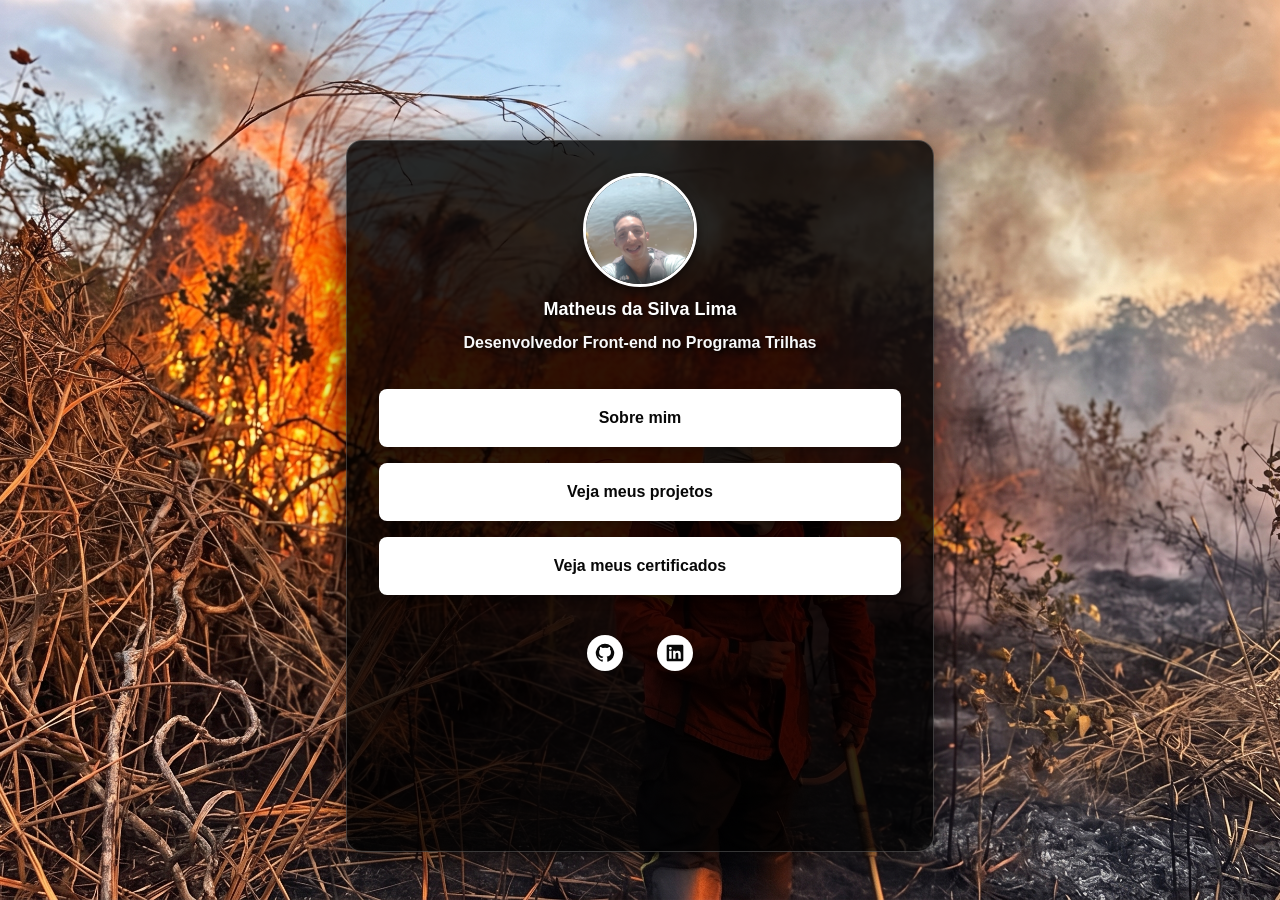
<file: index.html>
<!DOCTYPE html>
<html lang="pt-BR">
<head>
  <meta charset="UTF-8">
  <meta name="viewport" content="width=device-width, initial-scale=1.0">
  <title>Portfolio</title>
  <link rel="stylesheet" href="estilo.css">
</head>
<body class="home-page">
  <main class="home-content">
    <section class="profile">
      <img class="avatar" src="imagens/perfil.jpeg" alt="Foto de perfil.jpeg">
      <p class="name">Matheus da Silva Lima</p>
      <p class="role">Desenvolvedor Front-end no Programa Trilhas</p>
    </section>
    <nav class="home-navigation" aria-label="Navegação principal">
      <a class="navigation-button" href="sobre.html">Sobre mim</a>
      <a class="navigation-button" href="projetos.html">Veja meus projetos</a>
      <a class="navigation-button" href="#" data-link="certificates" target="_blank" rel="noopener noreferrer">Veja meus certificados</a>
    </nav>
    <div class="social-links">
      <a href="#" data-link="github" aria-label="GitHub" target="_blank" rel="noopener noreferrer">
        <svg viewBox="0 0 24 24" aria-hidden="true"><path d="M12 .9a11.1 11.1 0 0 0-3.51 21.63c.55.1.76-.24.76-.53v-2.07c-3.1.67-3.75-1.32-3.75-1.32-.5-1.28-1.23-1.62-1.23-1.62-1.01-.69.08-.68.08-.68 1.12.08 1.71 1.15 1.71 1.15 1 .71 2.63.5 3.27.38.1-.72.39-1.21.7-1.49-2.48-.28-5.09-1.24-5.09-5.52 0-1.22.44-2.22 1.15-3-.12-.28-.5-1.42.11-2.96 0 0 .94-.3 3.05 1.15a10.6 10.6 0 0 1 5.56 0c2.12-1.45 3.05-1.15 3.05-1.15.61 1.54.23 2.68.11 2.96.72.78 1.15 1.78 1.15 3 0 4.29-2.61 5.23-5.1 5.51.4.35.75 1.03.75 2.08V22c0 .29.2.63.77.52A11.1 11.1 0 0 0 12 .9Z"/></svg>
      </a>
      <a href="#" data-link="linkedin" aria-label="LinkedIn" target="_blank" rel="noopener noreferrer">
        <svg viewBox="0 0 24 24" aria-hidden="true"><path d="M20.45 2H3.55C2.69 2 2 2.68 2 3.52v16.96c0 .84.69 1.52 1.55 1.52h16.9c.86 0 1.55-.68 1.55-1.52V3.52c0-.84-.69-1.52-1.55-1.52ZM7.93 18.9H4.98V9.4h2.95v9.5ZM6.46 8.1a1.71 1.71 0 1 1 0-3.42 1.71 1.71 0 0 1 0 3.42Zm12.44 10.8h-2.94v-4.62c0-1.1-.02-2.51-1.53-2.51-1.53 0-1.76 1.19-1.76 2.43v4.7H9.73V9.4h2.82v1.3h.04c.39-.74 1.35-1.52 2.78-1.52 2.97 0 3.53 1.95 3.53 4.48v5.24Z"/></svg>
      </a>
    </div>
  </main>
  <script src="script.js"></script>
</body>
</html>
</file>
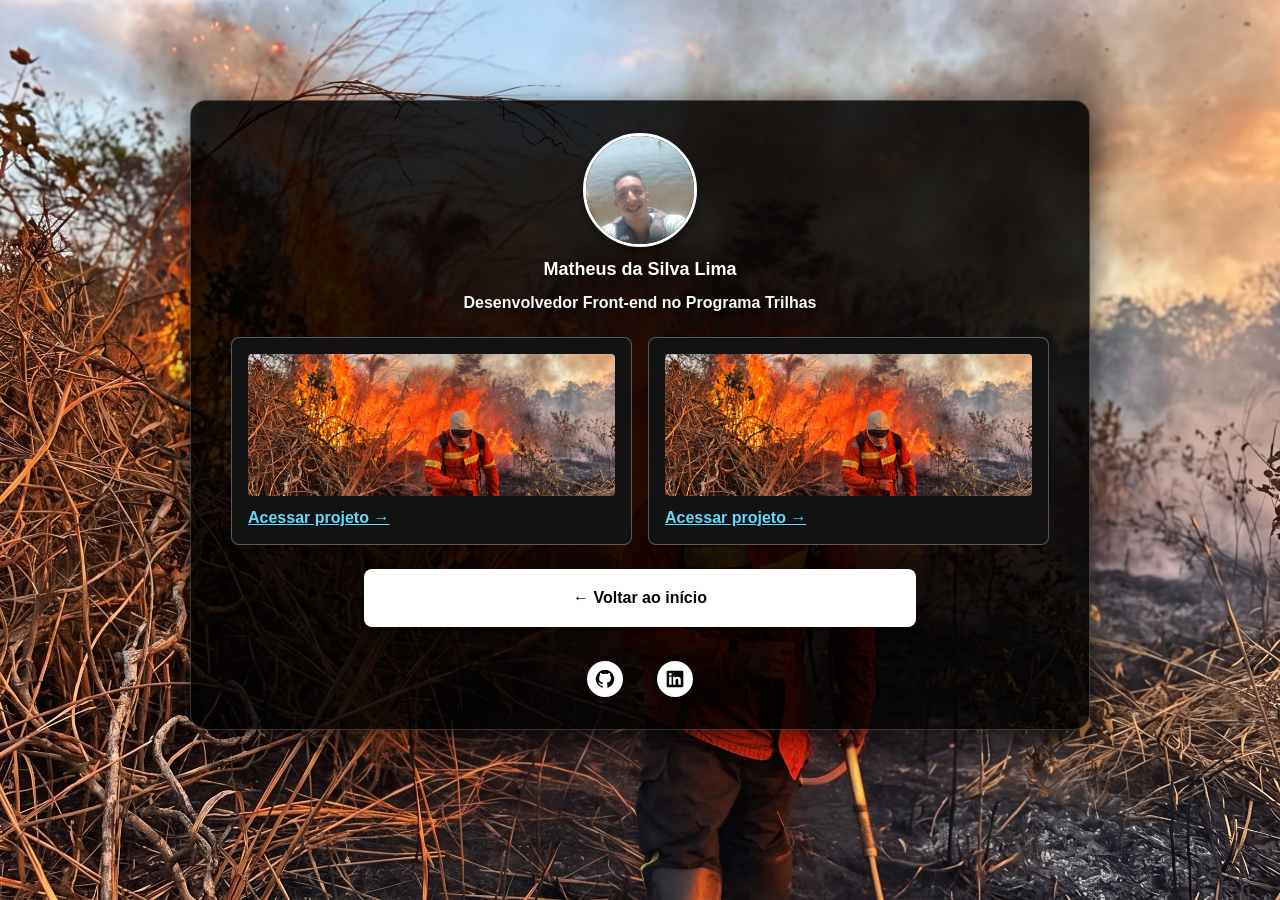
<file: projetos.html>
<!DOCTYPE html>
<html lang="pt-BR">
<head>
  <meta charset="UTF-8">
  <meta name="viewport" content="width=device-width, initial-scale=1.0">
  <title>Projetos</title>
  <link rel="stylesheet" href="estilo.css">
</head>
<body class="projects-page">
  <main class="projects-content">
    <section class="profile">
      <img class="avatar" src="imagens/perfil.jpeg" alt="Foto de perfil.jpeg">
      <p class="name">Matheus da Silva Lima</p>
      <p class="role">Desenvolvedor Front-end no Programa Trilhas</p>
    </section>
    <section class="project-grid" aria-label="Projetos">
      <article class="project-card">
        <div class="project-preview"></div>
        <a href="#" data-project="0">Acessar projeto →</a>
      </article>
      <article class="project-card">
        <div class="project-preview"></div>
        <a href="#" data-project="1">Acessar projeto →</a>
      </article>
    </section>
    <nav class="home-navigation" style="margin-top: 24px;">
      <a class="navigation-button" href="index.html">← Voltar ao início</a>
    </nav>
    <div class="social-links">
      <a href="#" data-link="github" aria-label="GitHub" target="_blank" rel="noopener noreferrer">
        <svg viewBox="0 0 24 24" aria-hidden="true"><path d="M12 .9a11.1 11.1 0 0 0-3.51 21.63c.55.1.76-.24.76-.53v-2.07c-3.1.67-3.75-1.32-3.75-1.32-.5-1.28-1.23-1.62-1.23-1.62-1.01-.69.08-.68.08-.68 1.12.08 1.71 1.15 1.71 1.15 1 .71 2.63.5 3.27.38.1-.72.39-1.21.7-1.49-2.48-.28-5.09-1.24-5.09-5.52 0-1.22.44-2.22 1.15-3-.12-.28-.5-1.42.11-2.96 0 0 .94-.3 3.05 1.15a10.6 10.6 0 0 1 5.56 0c2.12-1.45 3.05-1.15 3.05-1.15.61 1.54.23 2.68.11 2.96.72.78 1.15 1.78 1.15 3 0 4.29-2.61 5.23-5.1 5.51.4.35.75 1.03.75 2.08V22c0 .29.2.63.77.52A11.1 11.1 0 0 0 12 .9Z"/></svg>
      </a>
      <a href="#" data-link="linkedin" aria-label="LinkedIn" target="_blank" rel="noopener noreferrer">
        <svg viewBox="0 0 24 24" aria-hidden="true"><path d="M20.45 2H3.55C2.69 2 2 2.68 2 3.52v16.96c0 .84.69 1.52 1.55 1.52h16.9c.86 0 1.55-.68 1.55-1.52V3.52c0-.84-.69-1.52-1.55-1.52ZM7.93 18.9H4.98V9.4h2.95v9.5ZM6.46 8.1a1.71 1.71 0 1 1 0-3.42 1.71 1.71 0 0 1 0 3.42Zm12.44 10.8h-2.94v-4.62c0-1.1-.02-2.51-1.53-2.51-1.53 0-1.76 1.19-1.76 2.43v4.7H9.73V9.4h2.82v1.3h.04c.39-.74 1.35-1.52 2.78-1.52 2.97 0 3.53 1.95 3.53 4.48v5.24Z"/></svg>
      </a>
    </div>
  </main>
  <script src="script.js"></script>
</body>
</html>
</file>
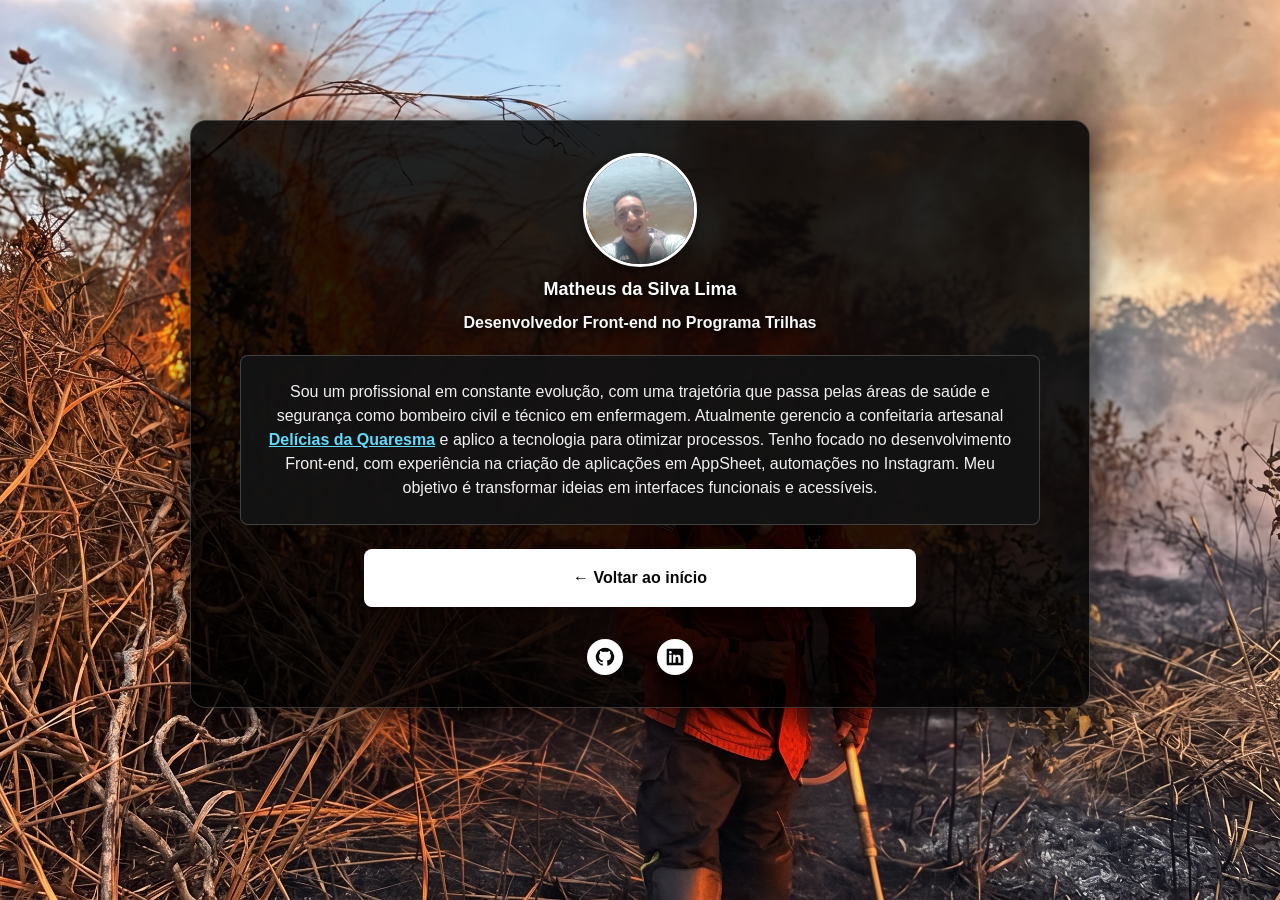
<file: sobre.html>
<!DOCTYPE html>
<html lang="pt-BR">
<head>
  <meta charset="UTF-8">
  <meta name="viewport" content="width=device-width, initial-scale=1.0">
  <title>Sobre mim</title>
  <link rel="stylesheet" href="estilo.css">
</head>
<body class="about-page">
  <main class="about-content">
    <section class="profile">
      <img class="avatar" src="imagens/perfil.jpeg" alt="Foto de perfil.jpeg">
      <p class="name">Matheus da Silva Lima</p>
      <p class="role">Desenvolvedor Front-end no Programa Trilhas</p>
    </section>
<p class="about-description">
  Sou um profissional em constante evolução, com uma trajetória que passa pelas áreas de saúde e segurança como bombeiro civil e técnico em enfermagem. Atualmente gerencio a confeitaria artesanal 
  <a href="https://www.instagram.com/deliciasdaquaresma/" target="_blank" rel="noopener noreferrer" class="inline-link">Delícias da Quaresma</a> 
  e aplico a tecnologia para otimizar processos. Tenho focado no desenvolvimento Front-end, com experiência na criação de aplicações em AppSheet, automações no Instagram. Meu objetivo é transformar ideias em interfaces funcionais e acessíveis.
</p>
    <nav class="home-navigation" style="margin-top: 24px;">
      <a class="navigation-button" href="index.html">← Voltar ao início</a>
    </nav>
    <div class="social-links">
      <a href="#" data-link="github" aria-label="GitHub" target="_blank" rel="noopener noreferrer">
        <svg viewBox="0 0 24 24" aria-hidden="true"><path d="M12 .9a11.1 11.1 0 0 0-3.51 21.63c.55.1.76-.24.76-.53v-2.07c-3.1.67-3.75-1.32-3.75-1.32-.5-1.28-1.23-1.62-1.23-1.62-1.01-.69.08-.68.08-.68 1.12.08 1.71 1.15 1.71 1.15 1 .71 2.63.5 3.27.38.1-.72.39-1.21.7-1.49-2.48-.28-5.09-1.24-5.09-5.52 0-1.22.44-2.22 1.15-3-.12-.28-.5-1.42.11-2.96 0 0 .94-.3 3.05 1.15a10.6 10.6 0 0 1 5.56 0c2.12-1.45 3.05-1.15 3.05-1.15.61 1.54.23 2.68.11 2.96.72.78 1.15 1.78 1.15 3 0 4.29-2.61 5.23-5.1 5.51.4.35.75 1.03.75 2.08V22c0 .29.2.63.77.52A11.1 11.1 0 0 0 12 .9Z"/></svg>
      </a>
      <a href="#" data-link="linkedin" aria-label="LinkedIn" target="_blank" rel="noopener noreferrer">
        <svg viewBox="0 0 24 24" aria-hidden="true"><path d="M20.45 2H3.55C2.69 2 2 2.68 2 3.52v16.96c0 .84.69 1.52 1.55 1.52h16.9c.86 0 1.55-.68 1.55-1.52V3.52c0-.84-.69-1.52-1.55-1.52ZM7.93 18.9H4.98V9.4h2.95v9.5ZM6.46 8.1a1.71 1.71 0 1 1 0-3.42 1.71 1.71 0 0 1 0 3.42Zm12.44 10.8h-2.94v-4.62c0-1.1-.02-2.51-1.53-2.51-1.53 0-1.76 1.19-1.76 2.43v4.7H9.73V9.4h2.82v1.3h.04c.39-.74 1.35-1.52 2.78-1.52 2.97 0 3.53 1.95 3.53 4.48v5.24Z"/></svg>
      </a>
    </div>
  </main>
  <script src="script.js"></script>
</body>
</html>
</file>
<file: estilo.css>
* {
  box-sizing: border-box;
}

html {
  min-height: 100%;
}

body {
  min-height: 100vh;
  margin: 0;
  color: #ffffff;
  font-family: Arial, Helvetica, sans-serif;
  background-color: #111;
  background-image: url("imagens/background.jpg");
  background-size: cover;
  background-position: center;
  background-repeat: no-repeat;
  background-attachment: fixed;
}

.profile {
  display: flex;
  flex-direction: column;
  align-items: center;
  text-align: center;
}

.avatar {
  display: block;
  width: 114px;
  height: 114px;
  object-fit: cover;
  border-radius: 50%;
  border: 3px solid #ffffff;
  box-shadow: 0 4px 10px rgba(0, 0, 0, 0.5);
}

.name {
  margin: 12px 0 0;
  font-size: 18px;
  font-weight: 700;
  line-height: 20px;
  color: #ffffff;
  text-shadow: 2px 2px 4px rgba(0, 0, 0, 0.9);
}

.role {
  margin: 14px 0 0;
  font-size: 16px;
  font-weight: 600;
  line-height: 20px;
  color: #f8f9fa;
  text-shadow: 2px 2px 4px rgba(0, 0, 0, 0.9);
}

.home-page {
  display: flex;
  justify-content: center;
  padding: 140px 24px 48px;
}

.home-content {
  display: flex;
  flex-direction: column;
  align-items: center;
  width: min(588px, 100%);
  padding: 32px;
  background: rgba(0, 0, 0, 0.82);
  border-radius: 16px;
  border: 1px solid rgba(255, 255, 255, 0.2);
  box-shadow: 0 8px 32px rgba(0, 0, 0, 0.7);
}

.home-navigation {
  display: flex;
  flex-direction: column;
  width: min(552px, 100%);
  gap: 16px;
  margin-top: 36px;
}

.navigation-button {
  display: flex;
  align-items: center;
  justify-content: center;
  width: 100%;
  height: 58px;
  border: none;
  border-radius: 8px;
  background: #ffffff;
  color: #080808;
  text-align: center;
  text-decoration: none;
  font-size: 16px;
  line-height: 20px;
  font-weight: 700;
  box-shadow: 0 4px 12px rgba(0, 0, 0, 0.3);
  transition: transform 0.2s, background 0.2s;
}

.navigation-button:hover {
  background: #f0f0f0;
  transform: translateY(-2px);
}

.social-links {
  display: flex;
  align-items: center;
  justify-content: center;
  gap: 34px;
}

.home-content > .social-links {
  margin-top: 40px;
}

.social-links a {
  display: flex;
  align-items: center;
  justify-content: center;
  width: 36px;
  height: 36px;
  color: #080808;
  background: #ffffff;
  border-radius: 50%;
  box-shadow: 0 2px 8px rgba(0, 0, 0, 0.3);
  transition: transform 0.2s, background 0.2s;
}

.social-links a:hover {
  transform: scale(1.1);
  background: #f0f0f0;
}

.social-links svg {
  display: block;
  width: 20px;
  height: 20px;
  fill: currentColor;
}

.projects-page {
  padding: 100px 24px 48px;
}

.projects-content {
  display: flex;
  flex-direction: column;
  align-items: center;
  width: 100%;
  background: rgba(0, 0, 0, 0.85);
  padding: 32px;
  border-radius: 16px;
  border: 1px solid rgba(255, 255, 255, 0.2);
  max-width: 900px;
  margin: 0 auto;
  box-shadow: 0 8px 32px rgba(0, 0, 0, 0.7);
}

.project-grid {
  display: grid;
  grid-template-columns: repeat(2, minmax(0, 1fr));
  width: min(818px, 100%);
  gap: 16px;
  margin-top: 24px;
}

.project-card {
  min-width: 0;
  padding: 16px;
  border: 1px solid rgba(255, 255, 255, 0.3);
  border-radius: 8px;
  background: rgba(20, 20, 20, 0.95);
}

.project-preview {
  width: 100%;
  aspect-ratio: 2.58 / 1;
  background-color: #222;
  background-image: url("imagens/background.jpg");
  background-size: cover;
  background-position: center;
  background-repeat: no-repeat;
  border-radius: 4px;
}

.project-card a {
  display: inline-block;
  margin-top: 12px;
  color: #61dafb;
  font-size: 16px;
  line-height: 20px;
  text-decoration: underline;
  font-weight: 600;
}

.projects-content > .social-links {
  margin-top: 34px;
}

.inline-link {
  color: #61dafb;
  text-decoration: underline;
  font-weight: 600;
  transition: opacity 0.2s;
}

.inline-link:hover {
  opacity: 0.8;
}

.about-page {
  padding: 120px 24px 48px;
}

.about-content {
  display: flex;
  flex-direction: column;
  align-items: center;
  width: 100%;
  background: rgba(0, 0, 0, 0.85);
  padding: 32px;
  border-radius: 16px;
  border: 1px solid rgba(255, 255, 255, 0.2);
  max-width: 900px;
  margin: 0 auto;
  box-shadow: 0 8px 32px rgba(0, 0, 0, 0.7);
}

.about-description {
  width: min(800px, 100%);
  margin: 22px 0 0;
  text-align: center;
  font-size: 16px;
  font-weight: 400;
  line-height: 24px;
  color: #f0f0f0;
  background: rgba(20, 20, 20, 0.95);
  padding: 24px;
  border-radius: 8px;
  border: 1px solid rgba(255, 255, 255, 0.2);
}

.about-content > .social-links {
  margin-top: 32px;
}

@media (max-width: 760px) {
  .home-page {
    padding: clamp(40px, 12vh, 120px) 20px 40px;
  }

  .projects-page {
    padding: clamp(72px, 15vh, 172px) 20px 40px;
  }

  .about-page {
    padding: clamp(130px, 30vh, 352px) 24px 40px;
  }

  .avatar {
    width: 104px;
    height: 104px;
  }

  .home-content {
    min-height: 0;
    padding: 24px 18px;
  }

  .name,
  .role,
  .navigation-button,
  .project-card a,
  .about-description {
    font-size: 15px;
  }

  .home-navigation {
    margin-top: 40px;
    gap: 12px;
  }

  .navigation-button {
    height: 54px;
  }

  .home-content > .social-links {
    margin-top: 44px;
  }

  .project-grid {
    grid-template-columns: 1fr;
    max-width: 420px;
    margin-top: 24px;
    gap: 14px;
  }

  .project-card {
    padding: 14px;
  }

  .projects-content > .social-links {
    margin-top: 30px;
  }

  .about-description {
    margin-top: 22px;
    line-height: 23px;
  }

  .about-content > .social-links {
    margin-top: 30px;
  }
}

@media (max-width: 360px) {
  .home-page,
  .about-page {
    padding-right: 16px;
    padding-left: 16px;
  }

  .projects-page {
    padding-right: 14px;
    padding-left: 14px;
  }

  .about-description {
    font-size: 14px;
  }
}
</file>
